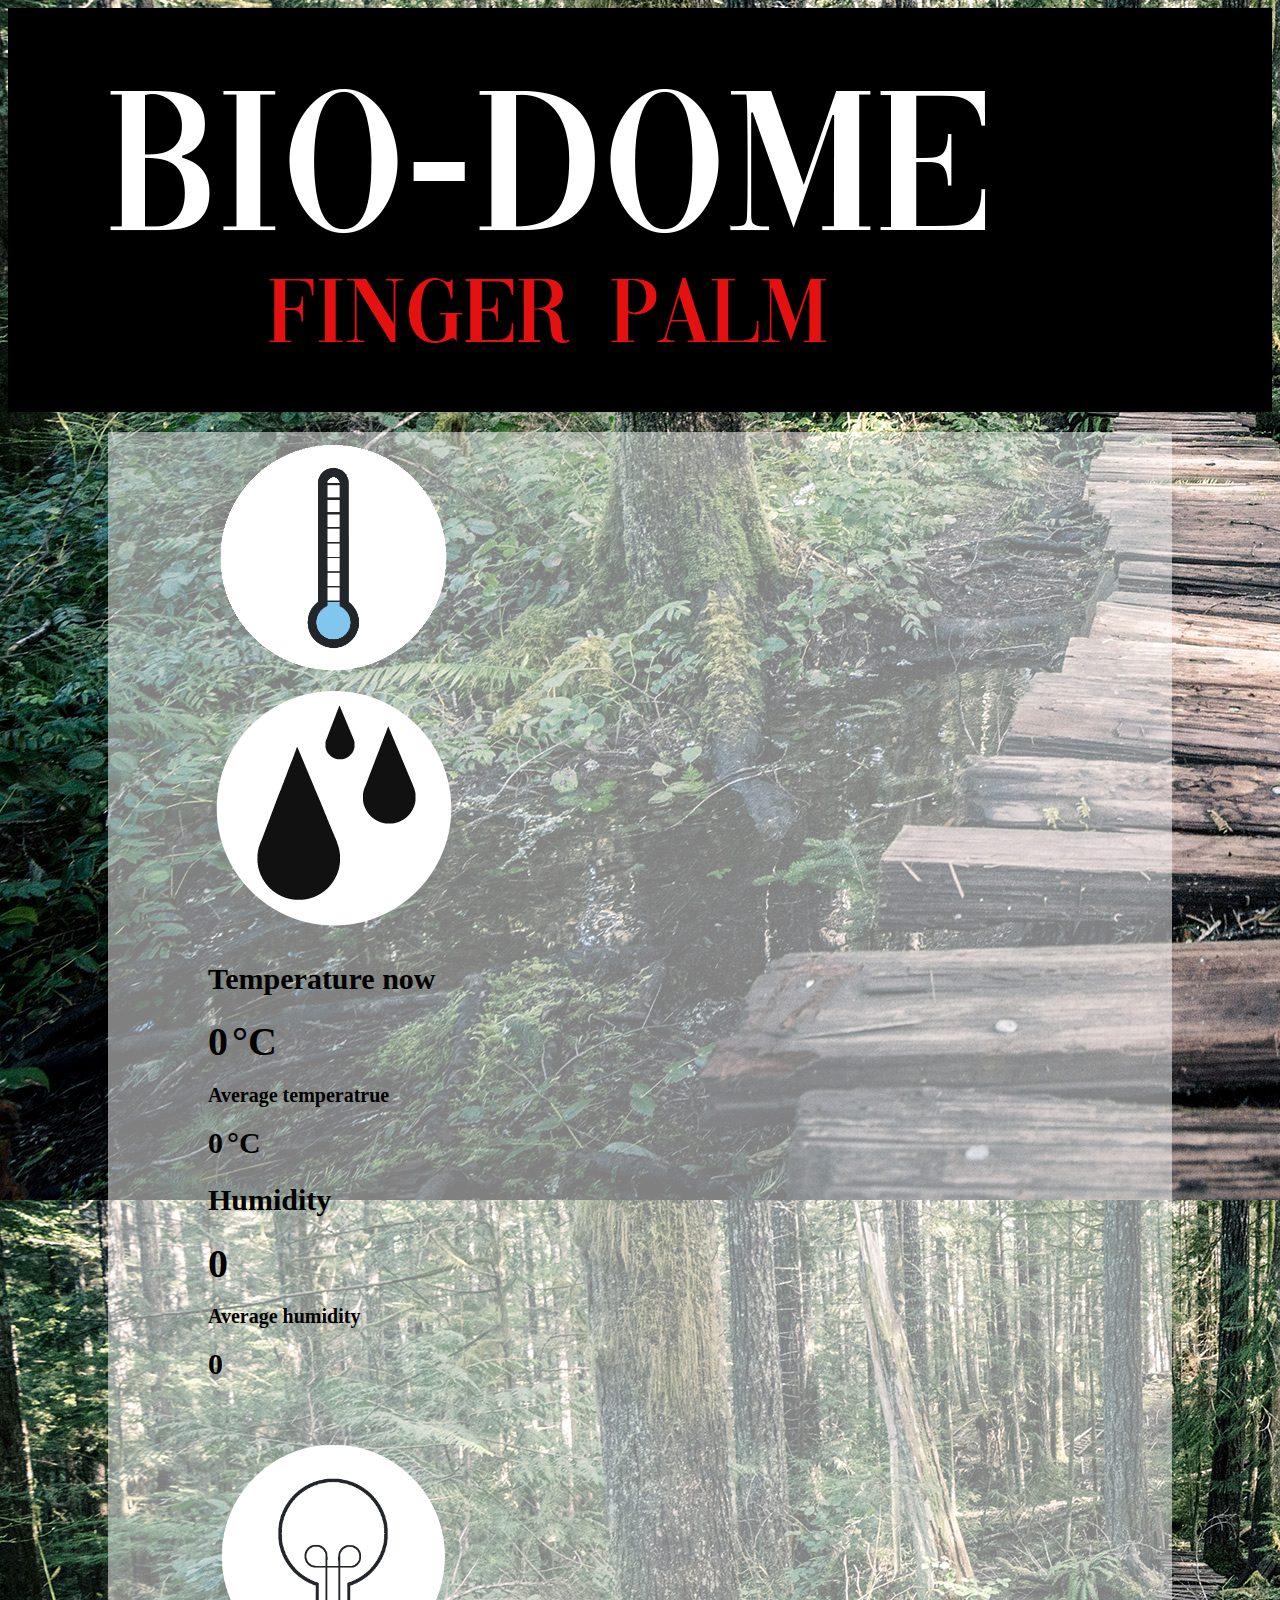
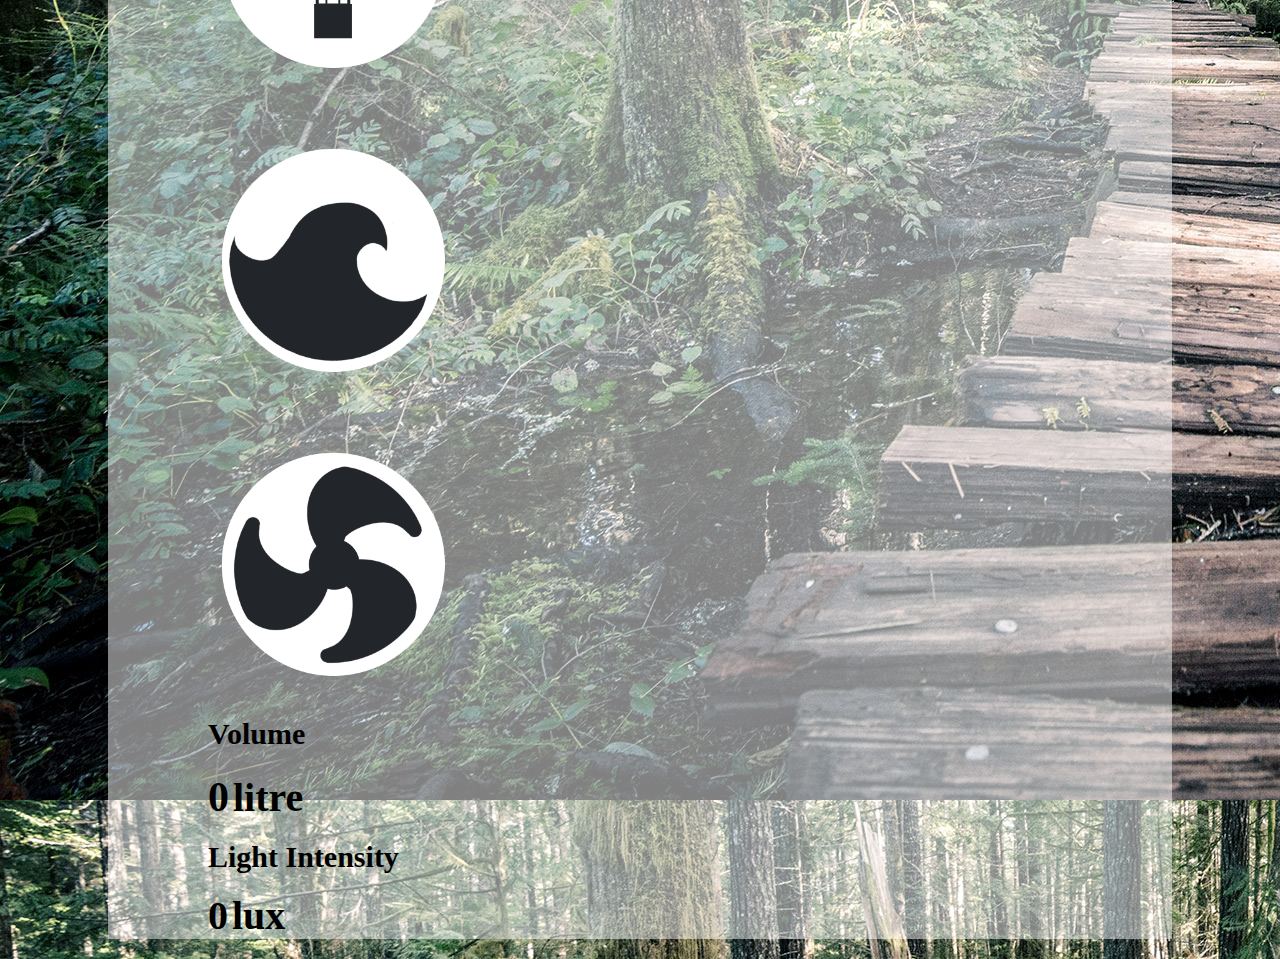
<file: index.html>
<!doctype html>
<html lang="en">

<head>
    <!-- Required meta tags -->
    <meta charset="utf-8">
    <meta name="viewport" content="width=device-width, initial-scale=1, shrink-to-fit=no">

    <!-- Bootstrap CSS -->
    <link rel="stylesheet" href="https://stackpath.bootstrapcdn.com/bootstrap/4.1.2/css/bootstrap.min.css" integrity="sha384-Smlep5jCw/wG7hdkwQ/Z5nLIefveQRIY9nfy6xoR1uRYBtpZgI6339F5dgvm/e9B"
        crossorigin="anonymous">
    <link rel="stylesheet" href="./style.css">

    <title>Bio-Dome</title>
</head>

<body background="nature.jpg">
    <div style="background-color:black;">
        <div class="container-fluid">
            <div class="row">
                <div class="col-4" style="margin-left: 40px">
                    <img src="./bdicon.png" class="img-fluid" alt="Responsive image">
                </div>


            </div>
        </div>
    </div>
    <div>


        <div class="jumbotron jumbotron-fluid page-style jumbotron-trans">
            <div class="row" style="margin-left: 100px;margin-right: 100px;">
                <div class="col-3">
                    <a href="./index2.html">
                        <input id="button1" type="image" src="./low.png" style="width: 250px" />
                    </a>
                </div>
                <div class="col-3">

                    <a href="./index3.html">
                        <input id="button2" type="image" src="./drop.png" style="width: 250px" />
                    </a>
                </div>
                <div class="col-3">

                    <div class="alert alert-dark" role="alert">
                        <h1 class="lead">
                            <b style="font-size: 30px;">Temperature now</b>
                        </h1>
                        
                            <b id="box" style="font-size: 40px;">0</b>
                            <b style="font-size: 40px;">°C</b>
                        
                        <h3 class="lead">
                                <b style="font-size: 20px;">Average temperatrue</b>
                            </h3>
                            <b id="boxa" style="font-size: 30px;">0</b>
                            <b style="font-size: 30px;">°C</b>
                    </div>
                </div>
                <div class="col-3">
                    <div class="alert alert-dark" role="alert">
                        <h1 class="lead">
                            <b style="font-size: 30px;">Humidity</b>
                        </h1>
                            <b id="box2" style="font-size: 40px;">0</b>

                            <h3 class="lead">
                                    <b style="font-size: 20px;">Average humidity</b>
                                </h3>
                                <b id="boxb" style="font-size: 30px;">0</b>
                        </div>
                    </div>
                </div>
                <div class="row"  style="margin-left: 100px; margin-right:100px;">
                        <div class="col-3">
                            <div style="margin-top: 50px">
        
                                <input id="button3" type="image" src="./off.png" style="width: 250px" />
        
                            </div>
                        </div>
                        <div class="col-3">
                            <div style="margin-top: 50px">
                                
                                    <input id="button4" type="image" src="./wave.png" style="width: 250px" />
                                
                            </div>
                        </div>
                        <div class="col-3">
                            <div style="margin-top: 50px">
                                <input id="button5" type="image" src="./fan.png" style="width: 250px" />
                            </div>
                        </div>
                        <div class="col-3">
        
                                <div class="alert alert-dark" role="alert">
                                    <h1 class="lead">
                                        <b style="font-size: 30px;">Volume</b>
                                    </h1>
                                    
                                    <!-- <div class="border-0 border-style"> -->
                                        <b id="box3" style="font-size: 42px;">0</b>
                                        <b style="font-size: 40px;">litre</b>
                                        
                                    

                                    
                
                                            <h3 class="lead">
                                                    <b style="font-size: 30px;">Light Intensity</b>
                                                </h3>
                                                <b id="boxc" style="font-size: 40px;">0</b>
                                                <b style="font-size: 40px;">lux</b>
                                        </div>
                                </div>
                            </div>
                            
                    </div>

            </div>
            
        </div>



    </div>







    </div>


    </div>

    <!-- Optional JavaScript -->
    <!-- jQuery first, then Popper.js, then Bootstrap JS -->
    <script src="https://code.jquery.com/jquery-3.3.1.min.js"></script>
    <script src="https://cdnjs.cloudflare.com/ajax/libs/popper.js/1.14.3/umd/popper.min.js" integrity="sha384-ZMP7rVo3mIykV+2+9J3UJ46jBk0WLaUAdn689aCwoqbBJiSnjAK/l8WvCWPIPm49"
        crossorigin="anonymous"></script>
    <script src="https://stackpath.bootstrapcdn.com/bootstrap/4.1.2/js/bootstrap.min.js" integrity="sha384-o+RDsa0aLu++PJvFqy8fFScvbHFLtbvScb8AjopnFD+iEQ7wo/CG0xlczd+2O/em"
        crossorigin="anonymous"></script>
    <script src="./app.js"></script>
    <script src="./temp.js"></script>
    <script src="./moisture.js"></script>
    <script src="./water.js"></script>
    <script src="./light.js"></script>
</body>

</html>
</file>
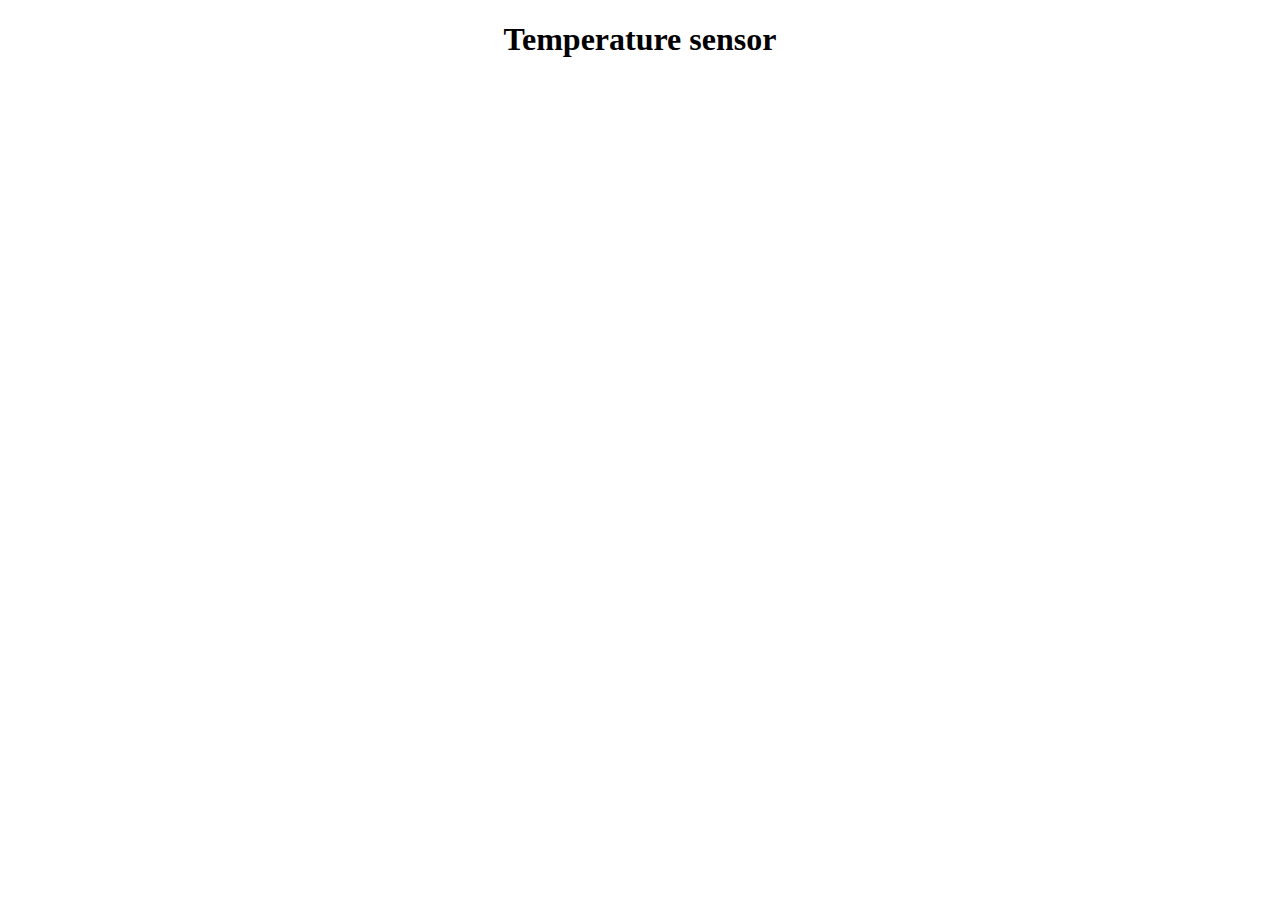
<file: index2.html>
<!doctype html>
<html lang="en">

<head>
    <!-- Required meta tags -->
    <meta charset="utf-8">
    <meta name="viewport" content="width=device-width, initial-scale=1, shrink-to-fit=no">

    <!-- Bootstrap CSS -->
    <link rel="stylesheet" href="https://stackpath.bootstrapcdn.com/bootstrap/4.1.2/css/bootstrap.min.css" integrity="sha384-Smlep5jCw/wG7hdkwQ/Z5nLIefveQRIY9nfy6xoR1uRYBtpZgI6339F5dgvm/e9B"
        crossorigin="anonymous">
    <link rel="stylesheet" href="./style.css">

    <title>Temperature sensor</title>
</head>

<body>
    <h1 class="center">Temperature sensor</h1>

    <div class="page-style2">
        <div class="jumbotron jumbotron-fluid">
            <div class="container" style="padding-left: 30px">
                <div class="row">
                        <div id="chartContainer" style="height: 370px; width:98.5%;"></div>
                </div>
                

            </div>
        </div>
    </div>

    <!-- Optional JavaScript -->
    <!-- jQuery first, then Popper.js, then Bootstrap JS -->
    <script src="https://code.jquery.com/jquery-3.3.1.min.js"></script>
    <script src="https://cdnjs.cloudflare.com/ajax/libs/popper.js/1.14.3/umd/popper.min.js" integrity="sha384-ZMP7rVo3mIykV+2+9J3UJ46jBk0WLaUAdn689aCwoqbBJiSnjAK/l8WvCWPIPm49"
        crossorigin="anonymous"></script>
    <script src="https://stackpath.bootstrapcdn.com/bootstrap/4.1.2/js/bootstrap.min.js" integrity="sha384-o+RDsa0aLu++PJvFqy8fFScvbHFLtbvScb8AjopnFD+iEQ7wo/CG0xlczd+2O/em"
        crossorigin="anonymous"></script>
    <script src="./temp.js"></script>
    <script type="text/javascript" src="https://canvasjs.com/assets/script/jquery-1.11.1.min.js"></script>
<script type="text/javascript" src="https://canvasjs.com/assets/script/jquery.canvasjs.min.js"></script>
<script type="text/javascript">
</script>
</body>

</html>
</file>
<file: style.css>
.page-style {
    margin-left: 100px;
    margin-right: 100px;
    margin-top: 20px;
    margin-bottom: 20px;
}

.page-style2 {
    margin-left: 200px;
    margin-right: 200px;
    margin-top: 20px;
    margin-bottom: 20px;
}
.center-image {
    display: block;
    margin-left: auto;
    margin-right: auto;
    width: 30%;
    height: 400px;
}

.right-image {
    display: block;
    margin-left: auto;
    margin-right: 40px;
    width: 50%;
}
.center {
    text-align: center;
}


.jumbotron {
    background: rgb(255, 255, 255); 
    background: rgba(255, 255, 255, 0.5); 
 }

 .border-style{
    border-width: 5px;
    height: 200px;
    width: 200px;
    margin: auto;
}
</file>
